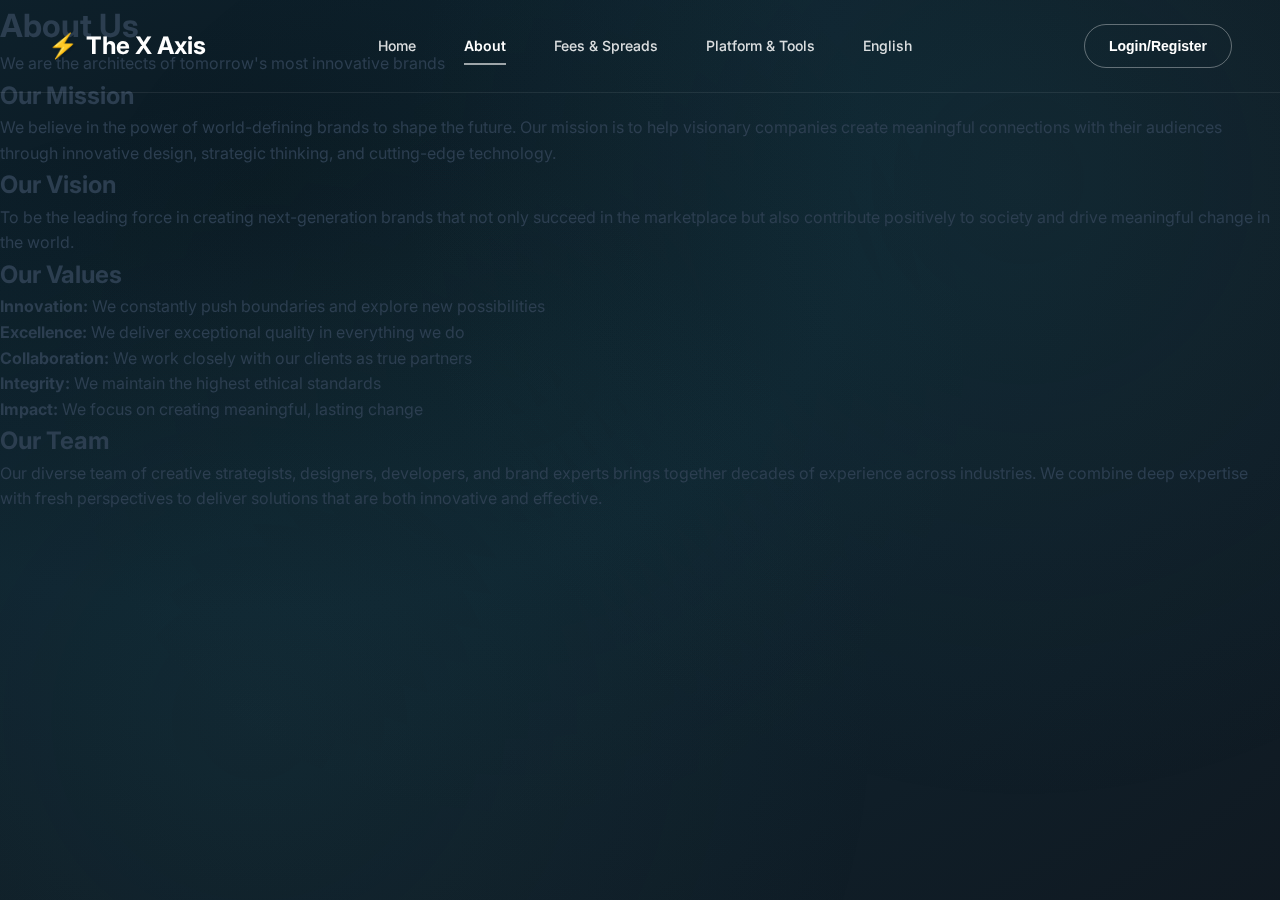
<file: about.html>
<!DOCTYPE html>
<html lang="en">
<head>
    <meta charset="UTF-8">
    <meta name="viewport" content="width=device-width, initial-scale=1.0">
    <title>About Us - Small*</title>
    <link rel="stylesheet" href="styles.css">
    <link href="https://fonts.googleapis.com/css2?family=Inter:wght@300;400;500;600;700&display=swap" rel="stylesheet">
</head>
<body>
    <!-- Header Section -->
    <header class="header">
        <div class="logo">
            <div class="logo-icon">⚡</div>
            <span class="logo-text">The X Axis</span>
        </div>
        
        <!-- Desktop Navigation -->
        <nav class="header-nav desktop-nav">
            <a href="index.html" class="nav-link">Home</a>
            <a href="about.html" class="nav-link active">About</a>
            <a href="services.html" class="nav-link">Fees & Spreads</a>
            <a href="projects.html" class="nav-link">Platform & Tools</a>
            <div class="dropdown">
                <a href="#" class="nav-link">English</a>
            </div>
        </nav>
        
        <!-- Mobile/Tablet Navigation -->
        <button class="hamburger-btn" id="hamburgerBtn" aria-label="Toggle menu">
            <span class="hamburger-line"></span>
            <span class="hamburger-line"></span>
            <span class="hamburger-line"></span>
        </button>
        
        <nav class="mobile-nav" id="mobileNav">
            <a href="index.html" class="nav-link">Home</a>
            <a href="about.html" class="nav-link active">About</a>
            <a href="services.html" class="nav-link">Fees & Spreads</a>
            <a href="projects.html" class="nav-link">Platform & Tools</a>
            <a href="#" class="nav-link">English</a>
            <button class="login-btn mobile-login">Login/Register</button>
        </nav>
        
        <button class="login-btn desktop-login">Login/Register</button>
    </header>


    <!-- Main Content -->
    <main class="page-content">
        <div class="content-container">
            <div class="page-header">
                <h1 class="page-title">About Us</h1>
                <p class="page-subtitle">We are the architects of tomorrow's most innovative brands</p>
            </div>
            
            <div class="content-grid">
                <div class="content-section">
                    <h2>Our Mission</h2>
                    <p>We believe in the power of world-defining brands to shape the future. Our mission is to help visionary companies create meaningful connections with their audiences through innovative design, strategic thinking, and cutting-edge technology.</p>
                </div>
                
                <div class="content-section">
                    <h2>Our Vision</h2>
                    <p>To be the leading force in creating next-generation brands that not only succeed in the marketplace but also contribute positively to society and drive meaningful change in the world.</p>
                </div>
                
                <div class="content-section">
                    <h2>Our Values</h2>
                    <ul class="values-list">
                        <li><strong>Innovation:</strong> We constantly push boundaries and explore new possibilities</li>
                        <li><strong>Excellence:</strong> We deliver exceptional quality in everything we do</li>
                        <li><strong>Collaboration:</strong> We work closely with our clients as true partners</li>
                        <li><strong>Integrity:</strong> We maintain the highest ethical standards</li>
                        <li><strong>Impact:</strong> We focus on creating meaningful, lasting change</li>
                    </ul>
                </div>
                
                <div class="content-section">
                    <h2>Our Team</h2>
                    <p>Our diverse team of creative strategists, designers, developers, and brand experts brings together decades of experience across industries. We combine deep expertise with fresh perspectives to deliver solutions that are both innovative and effective.</p>
                </div>
            </div>
        </div>
    </main>
    

    <script src="script.js"></script>
</body>
</html>
</file>
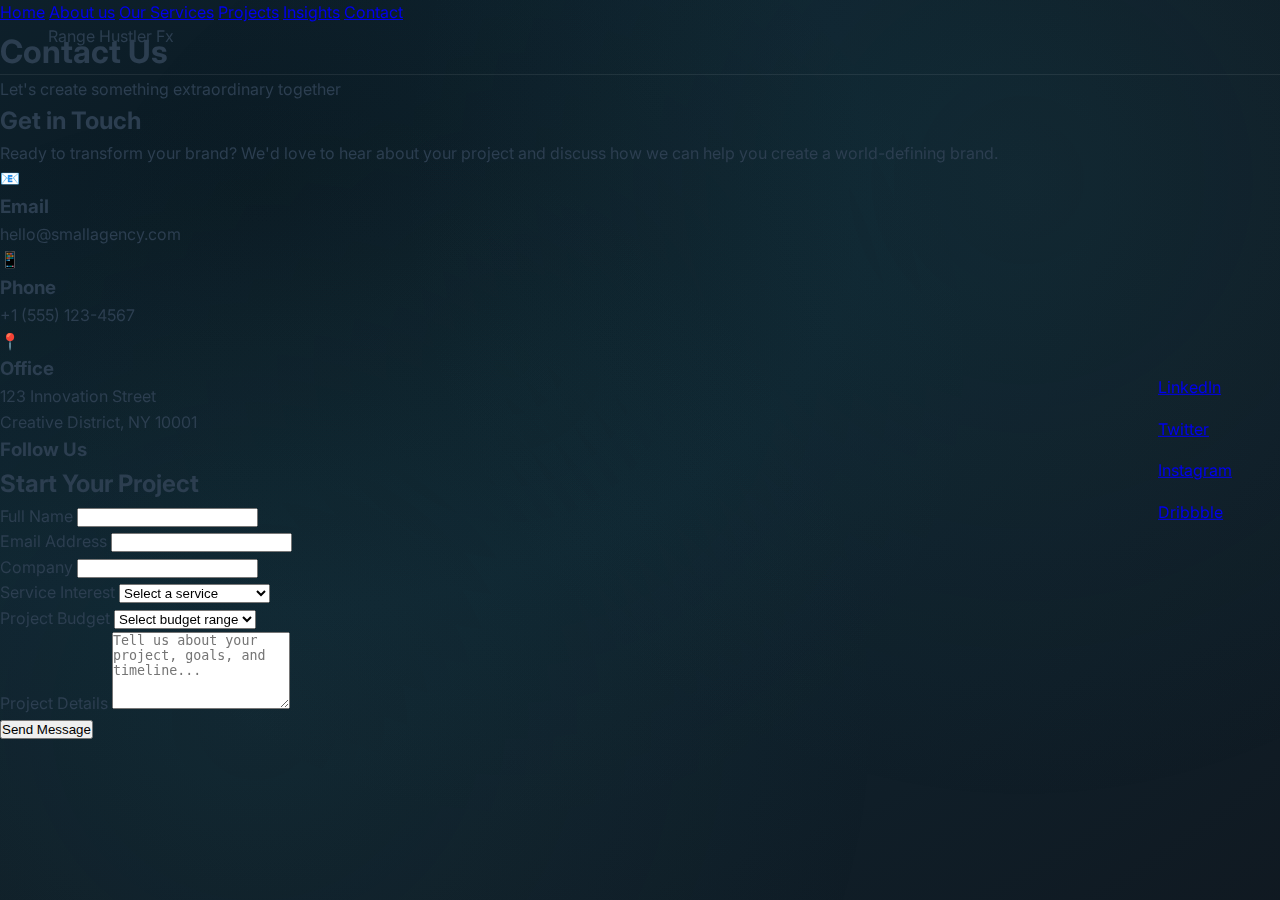
<file: contact.html>
<!DOCTYPE html>
<html lang="en">
<head>
    <meta charset="UTF-8">
    <meta name="viewport" content="width=device-width, initial-scale=1.0">
    <title>Contact - Small*</title>
    <link rel="stylesheet" href="styles.css">
    <link href="https://fonts.googleapis.com/css2?family=Inter:wght@300;400;500;600;700&display=swap" rel="stylesheet">
</head>
<body>
    <!-- Header Section -->
    <header class="header">
        <div class="tagline">Range Hustler Fx</div>
    </header>

    <!-- Navigation -->
    <nav class="navigation">
        <div class="nav-container">
            <a href="index.html" class="nav-item">Home</a>
            <a href="about.html" class="nav-item">About us</a>
            <a href="services.html" class="nav-item">Our Services</a>
            <a href="projects.html" class="nav-item">Projects</a>
            <a href="insights.html" class="nav-item">Insights</a>
            <a href="contact.html" class="nav-item active">Contact</a>
        </div>
    </nav>

    <!-- Main Content -->
    <main class="page-content">
        <div class="content-container">
            <div class="page-header">
                <h1 class="page-title">Contact Us</h1>
                <p class="page-subtitle">Let's create something extraordinary together</p>
            </div>
            
            <div class="contact-grid">
                <div class="contact-info">
                    <h2>Get in Touch</h2>
                    <p>Ready to transform your brand? We'd love to hear about your project and discuss how we can help you create a world-defining brand.</p>
                    
                    <div class="contact-methods">
                        <div class="contact-method">
                            <div class="contact-icon">📧</div>
                            <div class="contact-details">
                                <h3>Email</h3>
                                <p>hello@smallagency.com</p>
                            </div>
                        </div>
                        
                        <div class="contact-method">
                            <div class="contact-icon">📱</div>
                            <div class="contact-details">
                                <h3>Phone</h3>
                                <p>+1 (555) 123-4567</p>
                            </div>
                        </div>
                        
                        <div class="contact-method">
                            <div class="contact-icon">📍</div>
                            <div class="contact-details">
                                <h3>Office</h3>
                                <p>123 Innovation Street<br>Creative District, NY 10001</p>
                            </div>
                        </div>
                    </div>
                    
                    <div class="social-links">
                        <h3>Follow Us</h3>
                        <div class="social-icons">
                            <a href="#" class="social-link">LinkedIn</a>
                            <a href="#" class="social-link">Twitter</a>
                            <a href="#" class="social-link">Instagram</a>
                            <a href="#" class="social-link">Dribbble</a>
                        </div>
                    </div>
                </div>
                
                <div class="contact-form">
                    <h2>Start Your Project</h2>
                    <form class="form">
                        <div class="form-group">
                            <label for="name">Full Name</label>
                            <input type="text" id="name" name="name" required>
                        </div>
                        
                        <div class="form-group">
                            <label for="email">Email Address</label>
                            <input type="email" id="email" name="email" required>
                        </div>
                        
                        <div class="form-group">
                            <label for="company">Company</label>
                            <input type="text" id="company" name="company">
                        </div>
                        
                        <div class="form-group">
                            <label for="service">Service Interest</label>
                            <select id="service" name="service">
                                <option value="">Select a service</option>
                                <option value="brand-strategy">Brand Strategy</option>
                                <option value="visual-identity">Visual Identity</option>
                                <option value="digital-experience">Digital Experience</option>
                                <option value="marketing-growth">Marketing & Growth</option>
                                <option value="innovation-consulting">Innovation Consulting</option>
                                <option value="other">Other</option>
                            </select>
                        </div>
                        
                        <div class="form-group">
                            <label for="budget">Project Budget</label>
                            <select id="budget" name="budget">
                                <option value="">Select budget range</option>
                                <option value="under-10k">Under $10,000</option>
                                <option value="10k-25k">$10,000 - $25,000</option>
                                <option value="25k-50k">$25,000 - $50,000</option>
                                <option value="50k-100k">$50,000 - $100,000</option>
                                <option value="over-100k">Over $100,000</option>
                            </select>
                        </div>
                        
                        <div class="form-group">
                            <label for="message">Project Details</label>
                            <textarea id="message" name="message" rows="5" placeholder="Tell us about your project, goals, and timeline..."></textarea>
                        </div>
                        
                        <button type="submit" class="submit-btn">Send Message</button>
                    </form>
                </div>
            </div>
        </div>
    </main>

    <script src="script.js"></script>
</body>
</html>
</file>
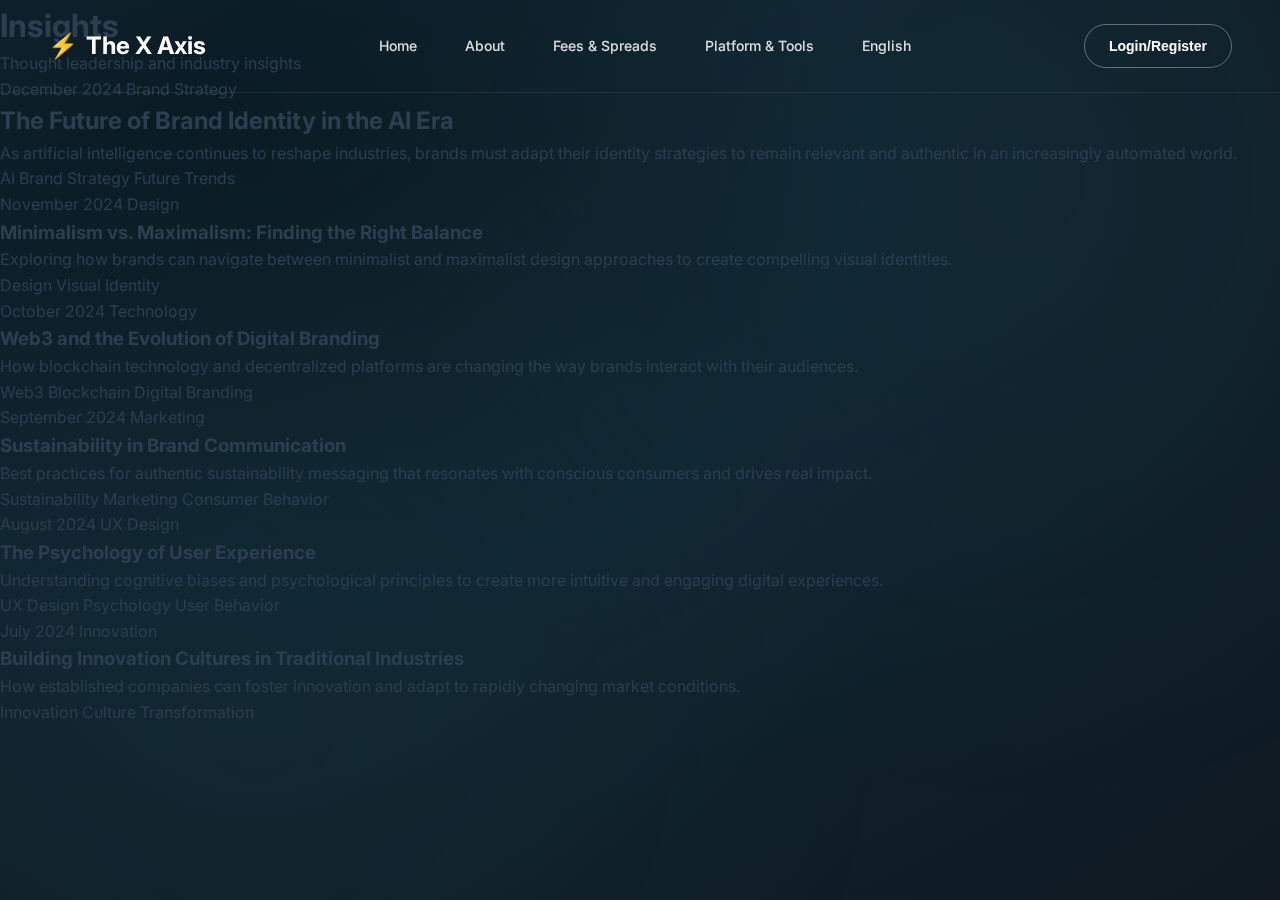
<file: insights.html>
<!DOCTYPE html>
<html lang="en">
<head>
    <meta charset="UTF-8">
    <meta name="viewport" content="width=device-width, initial-scale=1.0">
    <title>Insights - Small*</title>
    <link rel="stylesheet" href="styles.css">
    <link href="https://fonts.googleapis.com/css2?family=Inter:wght@300;400;500;600;700&display=swap" rel="stylesheet">
</head>
<body>
    <!-- Header Section -->
    <header class="header">
        <div class="logo">
            <div class="logo-icon">⚡</div>
            <span class="logo-text">The X Axis</span>
        </div>
        
        <!-- Desktop Navigation -->
        <nav class="header-nav desktop-nav">
            <a href="index.html" class="nav-link">Home</a>
            <a href="about.html" class="nav-link">About</a>
            <a href="services.html" class="nav-link">Fees & Spreads</a>
            <a href="projects.html" class="nav-link">Platform & Tools</a>
            <div class="dropdown">
                <a href="#" class="nav-link">English</a>
            </div>
        </nav>
        
        <!-- Mobile/Tablet Navigation -->
        <button class="hamburger-btn" id="hamburgerBtn" aria-label="Toggle menu">
            <span class="hamburger-line"></span>
            <span class="hamburger-line"></span>
            <span class="hamburger-line"></span>
        </button>
        
        <nav class="mobile-nav" id="mobileNav">
            <a href="index.html" class="nav-link">Home</a>
            <a href="about.html" class="nav-link">About</a>
            <a href="services.html" class="nav-link">Fees & Spreads</a>
            <a href="projects.html" class="nav-link">Platform & Tools</a>
            <a href="#" class="nav-link">English</a>
            <button class="login-btn mobile-login">Login/Register</button>
        </nav>
        
        <button class="login-btn desktop-login">Login/Register</button>
    </header>

    <!-- Main Content -->
    <main class="page-content">
        <div class="content-container">
            <div class="page-header">
                <h1 class="page-title">Insights</h1>
                <p class="page-subtitle">Thought leadership and industry insights</p>
            </div>
            
            <div class="insights-grid">
                <article class="insight-card featured">
                    <div class="insight-meta">
                        <span class="insight-date">December 2024</span>
                        <span class="insight-category">Brand Strategy</span>
                    </div>
                    <h2>The Future of Brand Identity in the AI Era</h2>
                    <p>As artificial intelligence continues to reshape industries, brands must adapt their identity strategies to remain relevant and authentic in an increasingly automated world.</p>
                    <div class="insight-tags">
                        <span class="tag">AI</span>
                        <span class="tag">Brand Strategy</span>
                        <span class="tag">Future Trends</span>
                    </div>
                </article>
                
                <article class="insight-card">
                    <div class="insight-meta">
                        <span class="insight-date">November 2024</span>
                        <span class="insight-category">Design</span>
                    </div>
                    <h3>Minimalism vs. Maximalism: Finding the Right Balance</h3>
                    <p>Exploring how brands can navigate between minimalist and maximalist design approaches to create compelling visual identities.</p>
                    <div class="insight-tags">
                        <span class="tag">Design</span>
                        <span class="tag">Visual Identity</span>
                    </div>
                </article>
                
                <article class="insight-card">
                    <div class="insight-meta">
                        <span class="insight-date">October 2024</span>
                        <span class="insight-category">Technology</span>
                    </div>
                    <h3>Web3 and the Evolution of Digital Branding</h3>
                    <p>How blockchain technology and decentralized platforms are changing the way brands interact with their audiences.</p>
                    <div class="insight-tags">
                        <span class="tag">Web3</span>
                        <span class="tag">Blockchain</span>
                        <span class="tag">Digital Branding</span>
                    </div>
                </article>
                
                <article class="insight-card">
                    <div class="insight-meta">
                        <span class="insight-date">September 2024</span>
                        <span class="insight-category">Marketing</span>
                    </div>
                    <h3>Sustainability in Brand Communication</h3>
                    <p>Best practices for authentic sustainability messaging that resonates with conscious consumers and drives real impact.</p>
                    <div class="insight-tags">
                        <span class="tag">Sustainability</span>
                        <span class="tag">Marketing</span>
                        <span class="tag">Consumer Behavior</span>
                    </div>
                </article>
                
                <article class="insight-card">
                    <div class="insight-meta">
                        <span class="insight-date">August 2024</span>
                        <span class="insight-category">UX Design</span>
                    </div>
                    <h3>The Psychology of User Experience</h3>
                    <p>Understanding cognitive biases and psychological principles to create more intuitive and engaging digital experiences.</p>
                    <div class="insight-tags">
                        <span class="tag">UX Design</span>
                        <span class="tag">Psychology</span>
                        <span class="tag">User Behavior</span>
                    </div>
                </article>
                
                <article class="insight-card">
                    <div class="insight-meta">
                        <span class="insight-date">July 2024</span>
                        <span class="insight-category">Innovation</span>
                    </div>
                    <h3>Building Innovation Cultures in Traditional Industries</h3>
                    <p>How established companies can foster innovation and adapt to rapidly changing market conditions.</p>
                    <div class="insight-tags">
                        <span class="tag">Innovation</span>
                        <span class="tag">Culture</span>
                        <span class="tag">Transformation</span>
                    </div>
                </article>
            </div>
        </div>
    </main>

    <script src="script.js"></script>
</body>
</html>
</file>
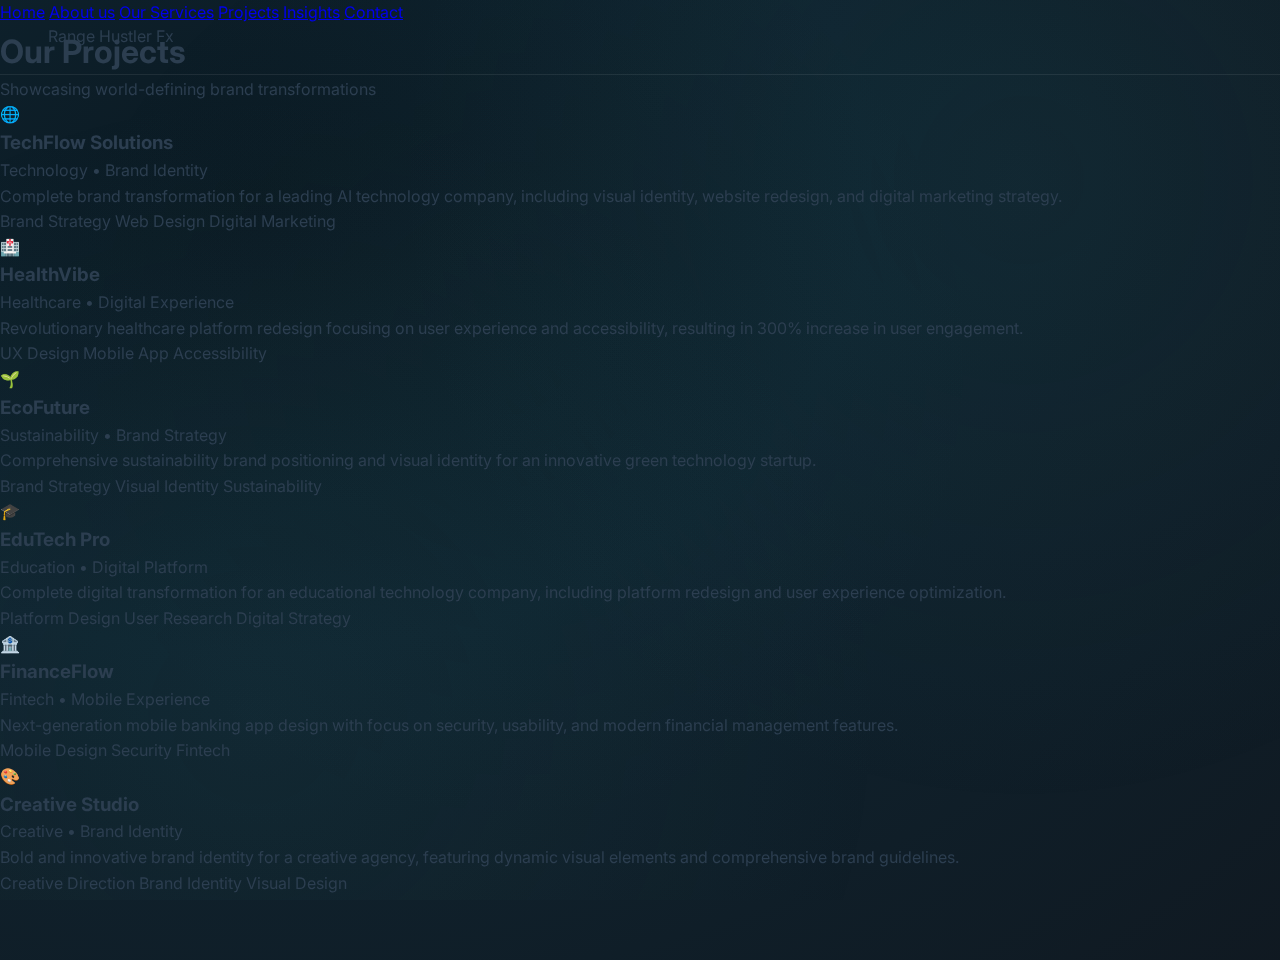
<file: projects.html>
<!DOCTYPE html>
<html lang="en">
<head>
    <meta charset="UTF-8">
    <meta name="viewport" content="width=device-width, initial-scale=1.0">
    <title>Projects - Small*</title>
    <link rel="stylesheet" href="styles.css">
    <link href="https://fonts.googleapis.com/css2?family=Inter:wght@300;400;500;600;700&display=swap" rel="stylesheet">
</head>
<body>
    <!-- Header Section -->
    <header class="header">
        <div class="tagline">Range Hustler Fx</div>
    </header>

    <!-- Navigation -->
    <nav class="navigation">
        <div class="nav-container">
            <a href="index.html" class="nav-item">Home</a>
            <a href="about.html" class="nav-item">About us</a>
            <a href="services.html" class="nav-item">Our Services</a>
            <a href="projects.html" class="nav-item active">Projects</a>
            <a href="insights.html" class="nav-item">Insights</a>
            <a href="contact.html" class="nav-item">Contact</a>
        </div>
    </nav>

    <!-- Main Content -->
    <main class="page-content">
        <div class="content-container">
            <div class="page-header">
                <h1 class="page-title">Our Projects</h1>
                <p class="page-subtitle">Showcasing world-defining brand transformations</p>
            </div>
            
            <div class="projects-grid">
                <div class="project-card">
                    <div class="project-image">
                        <div class="project-placeholder">🌐</div>
                    </div>
                    <div class="project-content">
                        <h3>TechFlow Solutions</h3>
                        <p class="project-category">Technology • Brand Identity</p>
                        <p>Complete brand transformation for a leading AI technology company, including visual identity, website redesign, and digital marketing strategy.</p>
                        <div class="project-tags">
                            <span class="tag">Brand Strategy</span>
                            <span class="tag">Web Design</span>
                            <span class="tag">Digital Marketing</span>
                        </div>
                    </div>
                </div>
                
                <div class="project-card">
                    <div class="project-image">
                        <div class="project-placeholder">🏥</div>
                    </div>
                    <div class="project-content">
                        <h3>HealthVibe</h3>
                        <p class="project-category">Healthcare • Digital Experience</p>
                        <p>Revolutionary healthcare platform redesign focusing on user experience and accessibility, resulting in 300% increase in user engagement.</p>
                        <div class="project-tags">
                            <span class="tag">UX Design</span>
                            <span class="tag">Mobile App</span>
                            <span class="tag">Accessibility</span>
                        </div>
                    </div>
                </div>
                
                <div class="project-card">
                    <div class="project-image">
                        <div class="project-placeholder">🌱</div>
                    </div>
                    <div class="project-content">
                        <h3>EcoFuture</h3>
                        <p class="project-category">Sustainability • Brand Strategy</p>
                        <p>Comprehensive sustainability brand positioning and visual identity for an innovative green technology startup.</p>
                        <div class="project-tags">
                            <span class="tag">Brand Strategy</span>
                            <span class="tag">Visual Identity</span>
                            <span class="tag">Sustainability</span>
                        </div>
                    </div>
                </div>
                
                <div class="project-card">
                    <div class="project-image">
                        <div class="project-placeholder">🎓</div>
                    </div>
                    <div class="project-content">
                        <h3>EduTech Pro</h3>
                        <p class="project-category">Education • Digital Platform</p>
                        <p>Complete digital transformation for an educational technology company, including platform redesign and user experience optimization.</p>
                        <div class="project-tags">
                            <span class="tag">Platform Design</span>
                            <span class="tag">User Research</span>
                            <span class="tag">Digital Strategy</span>
                        </div>
                    </div>
                </div>
                
                <div class="project-card">
                    <div class="project-image">
                        <div class="project-placeholder">🏦</div>
                    </div>
                    <div class="project-content">
                        <h3>FinanceFlow</h3>
                        <p class="project-category">Fintech • Mobile Experience</p>
                        <p>Next-generation mobile banking app design with focus on security, usability, and modern financial management features.</p>
                        <div class="project-tags">
                            <span class="tag">Mobile Design</span>
                            <span class="tag">Security</span>
                            <span class="tag">Fintech</span>
                        </div>
                    </div>
                </div>
                
                <div class="project-card">
                    <div class="project-image">
                        <div class="project-placeholder">🎨</div>
                    </div>
                    <div class="project-content">
                        <h3>Creative Studio</h3>
                        <p class="project-category">Creative • Brand Identity</p>
                        <p>Bold and innovative brand identity for a creative agency, featuring dynamic visual elements and comprehensive brand guidelines.</p>
                        <div class="project-tags">
                            <span class="tag">Creative Direction</span>
                            <span class="tag">Brand Identity</span>
                            <span class="tag">Visual Design</span>
                        </div>
                    </div>
                </div>
            </div>
        </div>
    </main>

    <script src="script.js"></script>
</body>
</html>
</file>
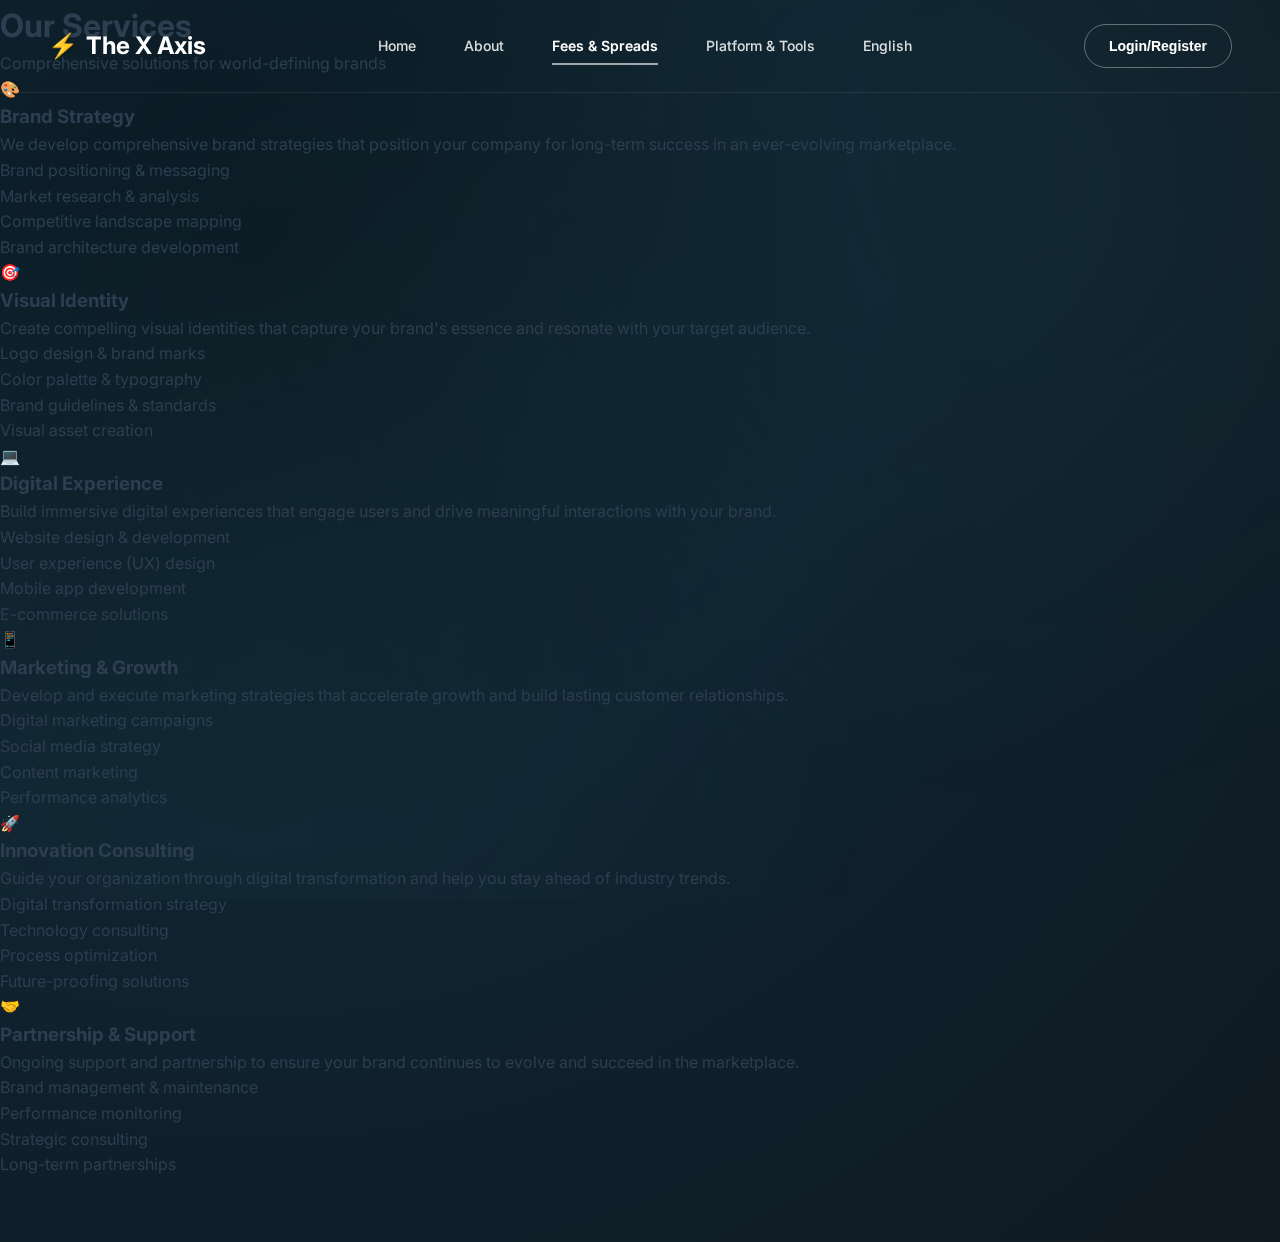
<file: services.html>
<!DOCTYPE html>
<html lang="en">
<head>
    <meta charset="UTF-8">
    <meta name="viewport" content="width=device-width, initial-scale=1.0">
    <title>Our Services - Small*</title>
    <link rel="stylesheet" href="styles.css">
    <link href="https://fonts.googleapis.com/css2?family=Inter:wght@300;400;500;600;700&display=swap" rel="stylesheet">
</head>
<body>
    <!-- Header Section -->
    <header class="header">
        <div class="logo">
            <div class="logo-icon">⚡</div>
            <span class="logo-text">The X Axis</span>
        </div>
        
        <!-- Desktop Navigation -->
        <nav class="header-nav desktop-nav">
            <a href="index.html" class="nav-link">Home</a>
            <a href="about.html" class="nav-link">About</a>
            <a href="services.html" class="nav-link active">Fees & Spreads</a>
            <a href="projects.html" class="nav-link">Platform & Tools</a>
            <div class="dropdown">
                <a href="#" class="nav-link">English</a>
            </div>
        </nav>
        
        <!-- Mobile/Tablet Navigation -->
        <button class="hamburger-btn" id="hamburgerBtn" aria-label="Toggle menu">
            <span class="hamburger-line"></span>
            <span class="hamburger-line"></span>
            <span class="hamburger-line"></span>
        </button>
        
        <nav class="mobile-nav" id="mobileNav">
            <a href="index.html" class="nav-link">Home</a>
            <a href="about.html" class="nav-link">About</a>
            <a href="services.html" class="nav-link active">Fees & Spreads</a>
            <a href="projects.html" class="nav-link">Platform & Tools</a>
            <a href="#" class="nav-link">English</a>
            <button class="login-btn mobile-login">Login/Register</button>
        </nav>
        
        <button class="login-btn desktop-login">Login/Register</button>
    </header>

    <!-- Main Content -->
    <main class="page-content">
        <div class="content-container">
            <div class="page-header">
                <h1 class="page-title">Our Services</h1>
                <p class="page-subtitle">Comprehensive solutions for world-defining brands</p>
            </div>
            
            <div class="services-grid">
                <div class="service-card">
                    <div class="service-icon">🎨</div>
                    <h3>Brand Strategy</h3>
                    <p>We develop comprehensive brand strategies that position your company for long-term success in an ever-evolving marketplace.</p>
                    <ul>
                        <li>Brand positioning & messaging</li>
                        <li>Market research & analysis</li>
                        <li>Competitive landscape mapping</li>
                        <li>Brand architecture development</li>
                    </ul>
                </div>
                
                <div class="service-card">
                    <div class="service-icon">🎯</div>
                    <h3>Visual Identity</h3>
                    <p>Create compelling visual identities that capture your brand's essence and resonate with your target audience.</p>
                    <ul>
                        <li>Logo design & brand marks</li>
                        <li>Color palette & typography</li>
                        <li>Brand guidelines & standards</li>
                        <li>Visual asset creation</li>
                    </ul>
                </div>
                
                <div class="service-card">
                    <div class="service-icon">💻</div>
                    <h3>Digital Experience</h3>
                    <p>Build immersive digital experiences that engage users and drive meaningful interactions with your brand.</p>
                    <ul>
                        <li>Website design & development</li>
                        <li>User experience (UX) design</li>
                        <li>Mobile app development</li>
                        <li>E-commerce solutions</li>
                    </ul>
                </div>
                
                <div class="service-card">
                    <div class="service-icon">📱</div>
                    <h3>Marketing & Growth</h3>
                    <p>Develop and execute marketing strategies that accelerate growth and build lasting customer relationships.</p>
                    <ul>
                        <li>Digital marketing campaigns</li>
                        <li>Social media strategy</li>
                        <li>Content marketing</li>
                        <li>Performance analytics</li>
                    </ul>
                </div>
                
                <div class="service-card">
                    <div class="service-icon">🚀</div>
                    <h3>Innovation Consulting</h3>
                    <p>Guide your organization through digital transformation and help you stay ahead of industry trends.</p>
                    <ul>
                        <li>Digital transformation strategy</li>
                        <li>Technology consulting</li>
                        <li>Process optimization</li>
                        <li>Future-proofing solutions</li>
                    </ul>
                </div>
                
                <div class="service-card">
                    <div class="service-icon">🤝</div>
                    <h3>Partnership & Support</h3>
                    <p>Ongoing support and partnership to ensure your brand continues to evolve and succeed in the marketplace.</p>
                    <ul>
                        <li>Brand management & maintenance</li>
                        <li>Performance monitoring</li>
                        <li>Strategic consulting</li>
                        <li>Long-term partnerships</li>
                    </ul>
                </div>
            </div>
        </div>
    </main>

    <script src="script.js"></script>
</body>
</html>
</file>
<file: styles.css>
/* ===== CSS CUSTOM PROPERTIES ===== */
:root {
  /* Colors */
  --color-primary: #2c5f5f;
  --color-primary-dark: #1a4a4a;
  --color-secondary: #ff6b35;
  --color-success: #28a745;
  --color-danger: #dc3545;
  --color-text: #2c3e50;
  --color-text-light: #6c757d;
  --color-bg: #f8f9fa;
  --color-bg-light: #e9ecef;
  --color-white: #ffffff;
  
  /* Spacing */
  --spacing-xs: 0.25rem;
  --spacing-sm: 0.5rem;
  --spacing-md: 1rem;
  --spacing-lg: 1.5rem;
  --spacing-xl: 2rem;
  --spacing-2xl: 3rem;
  --spacing-3xl: 4rem;
  
  /* Typography */
  --font-size-xs: 0.75rem;
  --font-size-sm: 0.875rem;
  --font-size-base: 1rem;
  --font-size-lg: 1.125rem;
  --font-size-xl: 1.25rem;
  --font-size-2xl: 1.5rem;
  --font-size-3xl: 1.875rem;
  --font-size-4xl: 2.25rem;
  --font-size-5xl: 3rem;
  --font-size-6xl: 3.75rem;
  
  /* Breakpoints */
  --mobile: 640px;
  --tablet: 1024px;
  --desktop: 1025px;
  
  /* Transitions */
  --transition-fast: 0.15s ease;
  --transition-normal: 0.3s ease;
  --transition-slow: 0.5s ease;
}

/* ===== RESET & BASE STYLES ===== */
* {
  margin: 0;
  padding: 0;
  box-sizing: border-box;
}

html {
  scroll-behavior: smooth;
}

body {
  font-family: 'Inter', -apple-system, BlinkMacSystemFont, 'Segoe UI', Roboto, sans-serif;
  background: radial-gradient(120% 120% at 20% 20%, #0b1a23 0%, #0f2430 40%, #101820 100%);
  min-height: 100vh;
  color: var(--color-text);
  overflow-x: hidden;
  position: relative;
  border: none;
  line-height: 1.6;
  padding-bottom: var(--spacing-3xl);
}

/* Background Pattern Effect */
body::before {
  content: '';
  position: fixed;
  top: 0;
  left: 0;
  width: 100%;
  height: 100%;
  background-image: 
    radial-gradient(circle at 20% 80%, rgba(44, 95, 95, 0.1) 0%, transparent 50%),
    radial-gradient(circle at 80% 20%, rgba(44, 95, 95, 0.1) 0%, transparent 50%),
    radial-gradient(circle at 40% 40%, rgba(44, 95, 95, 0.05) 0%, transparent 50%);
  z-index: -1;
  pointer-events: none;
}


/* ===== HEADER & NAVIGATION ===== */
.header {
  position: fixed;
  top: 0;
  left: 0;
  right: 0;
  padding: var(--spacing-lg) var(--spacing-2xl);
  display: flex;
  justify-content: space-between;
  align-items: center;
  z-index: 1000;
  background: transparent;
  border-bottom: 1px solid rgba(255, 255, 255, 0.08);
  transition: var(--transition-normal);
}

.logo {
  display: flex;
  align-items: center;
  gap: var(--spacing-sm);
  z-index: 1001;
}

.logo-icon {
  font-size: var(--font-size-2xl);
  color: var(--color-secondary);
  filter: drop-shadow(2px 2px 0px rgba(0,0,0,0.1));
  transition: var(--transition-normal);
}

.logo-text {
  font-size: var(--font-size-2xl);
  font-weight: 700;
  color: #ffffff;
  transition: var(--transition-normal);
}

/* Desktop Navigation */
.desktop-nav {
  display: flex;
  gap: var(--spacing-2xl);
  align-items: center;
}

.nav-link {
  text-decoration: none;
  color: rgba(255, 255, 255, 0.85);
  font-weight: 500;
  font-size: var(--font-size-sm);
  transition: var(--transition-normal);
  position: relative;
  padding: var(--spacing-sm) 0;
}

.nav-link:hover {
  color: #ffffff;
}

.nav-link.active {
  color: #ffffff;
  font-weight: 600;
}

.nav-link.active::after {
  content: '';
  position: absolute;
  bottom: 0;
  left: 0;
  right: 0;
  height: 2px;
  background: rgba(255, 255, 255, 0.6);
}

/* Login Button */
.login-btn {
  background: transparent;
  color: #ffffff;
  border: 1px solid rgba(255, 255, 255, 0.35);
  padding: var(--spacing-sm) var(--spacing-lg);
  border-radius: 25px;
  font-weight: 600;
  font-size: var(--font-size-sm);
  cursor: pointer;
  transition: var(--transition-normal);
  min-height: 44px; /* Touch target */
}

.login-btn:hover {
  background: rgba(255, 255, 255, 0.1);
  transform: translateY(-2px);
  box-shadow: 0 4px 12px rgba(0, 0, 0, 0.3);
}

/* Hamburger Menu */
.hamburger-btn {
  display: none;
  flex-direction: column;
  justify-content: space-around;
  width: 30px;
  height: 30px;
  background: transparent;
  border: none;
  cursor: pointer;
  padding: 0;
  z-index: 1001;
  min-height: 44px; /* Touch target */
  min-width: 44px;
  align-items: center;
  -webkit-tap-highlight-color: transparent;
  -webkit-touch-callout: none;
  -webkit-user-select: none;
  -moz-user-select: none;
  -ms-user-select: none;
  user-select: none;
  touch-action: manipulation;
}

.hamburger-line {
  width: 100%;
  height: 3px;
  background: rgba(255, 255, 255, 0.85);
  border-radius: 2px;
  transition: var(--transition-normal);
  transform-origin: center;
}

.hamburger-btn.active .hamburger-line:nth-child(1) {
  transform: rotate(45deg) translate(6px, 6px);
}

.hamburger-btn.active .hamburger-line:nth-child(2) {
  opacity: 0;
}

.hamburger-btn.active .hamburger-line:nth-child(3) {
  transform: rotate(-45deg) translate(6px, -6px);
}

.hamburger-btn.active .hamburger-line {
  background: #ffffff;
}

/* Add visual feedback for button interaction */
.hamburger-btn:active {
  transform: scale(0.95);
}

.hamburger-btn:hover {
  opacity: 0.8;
}

/* Mobile Navigation */
.mobile-nav {
  position: fixed;
  top: 0;
  left: 0;
  right: 0;
  bottom: 0;
  background: rgba(6, 18, 26, 0.92);
  backdrop-filter: blur(14px);
  display: flex;
  flex-direction: column;
  justify-content: flex-start;
  align-items: center;
  gap: var(--spacing-xl);
  transform: translateY(-100%);
  transition: transform 0.3s ease-in-out;
  z-index: 999;
  padding-top: 100px;
  overflow-y: auto;
  opacity: 0;
  visibility: hidden;
}

.mobile-nav.active {
  transform: translateY(0);
  opacity: 1;
  visibility: visible;
  pointer-events: auto;
}

/* Ensure mobile nav doesn't interfere with content when closed */
.mobile-nav:not(.active) {
  pointer-events: none;
}

.mobile-nav .nav-link {
  font-size: var(--font-size-lg);
  padding: var(--spacing-md) var(--spacing-xl);
  color: #ffffff;
  text-shadow: 0 1px 8px rgba(0,0,0,0.4);
}

.mobile-nav .nav-link:hover {
  color: #a7f3d0;
}

.mobile-nav .login-btn {
  margin-top: var(--spacing-lg);
  padding: var(--spacing-md) var(--spacing-2xl);
  font-size: var(--font-size-base);
  border-color: rgba(255, 255, 255, 0.5);
}

/* ===== HERO SECTION ===== */
.hero {
  min-height: 100vh;
  display: flex;
  align-items: center;
  justify-content: center;
  padding: 120px var(--spacing-2xl) var(--spacing-2xl);
  position: relative;
  background-image: url('Gemini_Generated_Image_89n52789n52789n5.png');
  background-size: cover;
  background-position: center;
  background-repeat: no-repeat;
  overflow: hidden;
}

.hero::before {
  content: '';
  position: absolute;
  inset: -10%;
  background:
    radial-gradient(600px 300px at 10% 20%, rgba(32, 189, 168, 0.12), transparent 60%),
    radial-gradient(420px 240px at 85% 55%, rgba(99, 102, 241, 0.10), transparent 65%),
    radial-gradient(360px 360px at 40% 85%, rgba(34, 197, 94, 0.10), transparent 60%),
    radial-gradient(260px 180px at 65% 25%, rgba(59, 130, 246, 0.08), transparent 65%);
  filter: blur(2px) saturate(105%);
  animation: heroParallax 18s ease-in-out infinite alternate;
  z-index: 0;
}

.hero::after {
  content: '';
  position: absolute;
  inset: 0;
  background: linear-gradient(90deg, rgba(0,0,0,0.75) 0%, rgba(0,0,0,0.55) 35%, rgba(0,0,0,0.25) 65%, rgba(0,0,0,0.45) 100%);
  pointer-events: none;
}

.page-indicator {
  position: absolute;
  top: 120px;
  left: var(--spacing-2xl);
  font-size: var(--font-size-sm);
  color: var(--color-primary);
  font-weight: 500;
}

.hero-content {
  display: grid;
  grid-template-columns: 1fr 1fr;
  gap: var(--spacing-3xl);
  align-items: center;
  max-width: 1400px;
  width: 100%;
}

.hero-content { position: relative; z-index: 1; }
.page-indicator { position: relative; z-index: 1; }

@keyframes heroParallax {
  0% {
    transform: translate3d(-2%, -1%, 0) scale(1.02);
    opacity: 0.85;
  }
  50% {
    transform: translate3d(1.5%, 1%, 0) scale(1.03);
    opacity: 0.95;
  }
  100% {
    transform: translate3d(2.5%, -1.5%, 0) scale(1.02);
    opacity: 0.9;
  }
}

.hero-text {
  z-index: 10;
}

.main-headline {
  font-size: clamp(var(--font-size-4xl), 6vw, var(--font-size-6xl));
  font-weight: 800;
  line-height: 1.1;
  margin-bottom: var(--spacing-lg);
  color: #ffffff;
  text-shadow: 0 2px 12px rgba(0,0,0,0.35);
}

.line-1, .line-2 {
  display: block;
}

.sub-headline {
  font-size: clamp(var(--font-size-lg), 2.5vw, var(--font-size-xl));
  font-weight: 500;
  color: #e2e8f0;
  margin-bottom: var(--spacing-2xl);
  letter-spacing: 0.05em;
  line-height: 1.4;
  text-shadow: 0 1px 6px rgba(0,0,0,0.3);
}

.cta-buttons {
  display: flex;
  gap: var(--spacing-md);
  flex-wrap: wrap;
}

.btn-primary {
  background: #22c55e;
  color: #ffffff;
  border: none;
  padding: var(--spacing-md) var(--spacing-2xl);
  border-radius: 8px;
  font-size: var(--font-size-base);
  font-weight: 700;
  cursor: pointer;
  transition: var(--transition-normal);
  min-height: 48px; /* Touch target */
  flex: 1;
  min-width: 140px;
}

.btn-primary:hover {
  background: #16a34a;
  transform: translateY(-2px);
  box-shadow: 0 5px 15px rgba(34, 197, 94, 0.3);
}

.btn-secondary {
  background: #1f3b57;
  color: #ffffff;
  border: none;
  padding: var(--spacing-md) var(--spacing-2xl);
  border-radius: 8px;
  font-size: var(--font-size-base);
  font-weight: 700;
  cursor: pointer;
  transition: var(--transition-normal);
  min-height: 48px; /* Touch target */
  flex: 1;
  min-width: 140px;
}

.btn-secondary:hover {
  background: #214766;
  transform: translateY(-2px);
  box-shadow: 0 5px 15px rgba(31, 59, 87, 0.35);
}

/* ===== TRADING DEVICE ===== */
.hero-graphic { display: none; }

/* Hide floating left social if any were present */
.social-icons-left { display: none; }

/* Replaced complex DOM with a single hero image */
.hero-image {
  max-width: min(90vw, 900px);
  width: 100%;
  height: auto;
  display: block;
  filter: contrast(1.02) saturate(0.98);
  border-radius: 10px;
  box-shadow: 0 8px 24px rgba(44, 95, 95, 0.18);
  mix-blend-mode: multiply;
  opacity: 0.96;
  -webkit-mask-image: radial-gradient(120% 120% at 50% 50%, #000 65%, transparent 100%);
  mask-image: radial-gradient(120% 120% at 50% 50%, #000 65%, transparent 100%);
  opacity: 0;
  transform: translateY(8px);
  animation: heroFadeIn 800ms var(--transition-normal) forwards, heroFloat 6s ease-in-out infinite 800ms;
}

@keyframes heroFadeIn {
  0% { opacity: 0; transform: translateY(8px); }
  100% { opacity: 1; transform: translateY(0); }
}

@keyframes heroFloat {
  0%, 100% { transform: translateY(0); }
  50% { transform: translateY(-8px); }
}

.hero-image:hover {
  transform: translateY(-4px) scale(1.01);
  transition: transform 250ms ease;
}

/* Subtle brand-tinted overlay behind the image to help it blend */
.hero-graphic::before {
  content: '';
  position: absolute;
  inset: -4rem -6rem -2rem;
  background: radial-gradient(60% 60% at 60% 40%, rgba(44, 95, 95, 0.12), transparent 70%),
              radial-gradient(50% 50% at 40% 60%, rgba(255, 107, 53, 0.06), transparent 70%);
  filter: blur(10px);
  z-index: -1;
}

.trading-device {
  width: clamp(300px, 30vw, 450px);
  height: clamp(300px, 30vw, 450px);
  position: relative;
  transform-style: preserve-3d;
  animation: float 6s ease-in-out infinite;
}

/* Main smartphone device - exact match to image */
.smartphone-device {
  width: 60px;
  height: 120px;
  background: #2c5f5f;
  border-radius: 8px;
  position: absolute;
  top: 45%;
  left: 50%;
  transform: translate(-50%, -50%) rotateX(60deg) rotateY(15deg);
  box-shadow: 
    0 15px 30px rgba(44, 95, 95, 0.4),
    inset 0 0 15px rgba(255, 255, 255, 0.1);
  border: 1px solid rgba(255, 255, 255, 0.2);
}

.phone-screen {
  width: 100%;
  height: 100%;
  padding: 6px;
  display: flex;
  flex-direction: column;
  justify-content: space-between;
  position: relative;
}

.candlestick-chart {
  display: flex;
  gap: 1.5px;
  align-items: end;
  height: 65%;
  justify-content: center;
  margin-top: 8px;
}

.candle {
  width: 3px;
  border-radius: 1px;
}

.candle.green {
  height: 10px;
  background: #00ff88;
}

.candle.red {
  height: 7px;
  background: #ff4444;
}

.line-graph {
  height: 15%;
  background: linear-gradient(90deg, 
    #00ff88 0%, 
    #ff4444 30%, 
    #00ff88 60%, 
    #ff4444 100%);
  border-radius: 1px;
  opacity: 0.9;
  margin-top: 4px;
}

.trend-arrow {
  position: absolute;
  top: 8px;
  right: 8px;
  font-size: 10px;
  color: #00ff88;
  font-weight: bold;
}

/* Platform base - exact match */
.device-platform {
  width: 100px;
  height: 16px;
  background: #2c5f5f;
  border-radius: 6px;
  position: absolute;
  top: 58%;
  left: 50%;
  transform: translate(-50%, -50%) rotateX(60deg) rotateY(15deg);
  box-shadow: 0 8px 16px rgba(44, 95, 95, 0.3);
}

/* Secondary display/keyboard - exact match */
.secondary-display {
  width: 35px;
  height: 12px;
  background: #2c5f5f;
  border-radius: 3px;
  position: absolute;
  top: 62%;
  left: 50%;
  transform: translate(-50%, -50%) rotateX(60deg) rotateY(15deg);
  box-shadow: 0 4px 8px rgba(44, 95, 95, 0.2);
}

.mini-chart {
  width: 100%;
  height: 100%;
  display: flex;
  gap: 1px;
  align-items: end;
  justify-content: center;
  padding: 2px;
}

.mini-candle {
  width: 2px;
  border-radius: 1px;
}

.mini-candle.green {
  height: 5px;
  background: #00ff88;
}

.mini-candle.red {
  height: 3px;
  background: #ff4444;
}

/* Floating elements - exact positioning from image */
.floating-elements {
  position: absolute;
  top: 0;
  left: 0;
  right: 0;
  bottom: 0;
  pointer-events: none;
}

.math-formula {
  position: absolute;
  top: 20%;
  right: -30%;
  font-size: 9px;
  color: #2c5f5f;
  font-weight: 600;
  background: rgba(255, 255, 255, 0.9);
  padding: 3px 5px;
  border-radius: 2px;
  box-shadow: 0 2px 6px rgba(0, 0, 0, 0.1);
  opacity: 0.8;
}

.growth-arrow {
  position: absolute;
  top: 8%;
  right: 8%;
  font-size: 16px;
  color: #00ff88;
  font-weight: bold;
  background: #2c5f5f;
  border-radius: 50%;
  width: 24px;
  height: 24px;
  display: flex;
  align-items: center;
  justify-content: center;
  box-shadow: 0 3px 10px rgba(44, 95, 95, 0.3);
}

.isometric-cube {
  position: absolute;
  background: #2c5f5f;
  transform: rotate(45deg);
}

.cube-1 {
  top: 75%;
  right: -18%;
  width: 6px;
  height: 6px;
}

.cube-2 {
  top: 55%;
  left: -25%;
  width: 5px;
  height: 5px;
}

.cube-3 {
  top: 35%;
  left: -15%;
  width: 8px;
  height: 8px;
}

.data-line {
  position: absolute;
  background: rgba(255, 255, 255, 0.7);
  height: 1px;
}

.line-1 {
  top: 45%;
  left: -20%;
  width: 20px;
  transform: rotate(15deg);
}

.line-2 {
  top: 65%;
  right: -12%;
  width: 16px;
  transform: rotate(-15deg);
}

.line-3 {
  top: 85%;
  left: -8%;
  width: 12px;
  transform: rotate(30deg);
}

.secondary-chart {
  position: absolute;
  top: 30%;
  right: -25%;
  width: 16px;
  height: 12px;
  background: #2c5f5f;
  border-radius: 2px;
  padding: 2px;
}

.wave-line {
  width: 100%;
  height: 100%;
  background: linear-gradient(90deg, 
    #00ff88 0%, 
    #ff4444 50%, 
    #00ff88 100%);
  border-radius: 1px;
  opacity: 0.8;
}

@keyframes float {
  0%, 100% { transform: translateY(0px); }
  50% { transform: translateY(-10px); }
}

/* ===== SIDE ELEMENTS ===== */
.social-icons {
  position: fixed;
  right: var(--spacing-2xl);
  top: 50%;
  transform: translateY(-50%);
  display: flex;
  flex-direction: column;
  gap: var(--spacing-md);
  z-index: 1001;
}

.social-icons-left {
  left: var(--spacing-2xl);
  right: auto;
}

/* Zig-zag animation for floating social icon */
.zigzag { animation: zig 12s linear infinite; }
.zigzag:hover { animation-play-state: paused; }

@keyframes zig {
  0%   { transform: translate(0, 0); }
  10%  { transform: translate(40vw, -10vh); }
  20%  { transform: translate(10vw, -20vh); }
  30%  { transform: translate(50vw, -30vh); }
  40%  { transform: translate(20vw, -10vh); }
  50%  { transform: translate(60vw, 0); }
  60%  { transform: translate(25vw, 10vh); }
  70%  { transform: translate(55vw, 20vh); }
  80%  { transform: translate(15vw, 10vh); }
  90%  { transform: translate(45vw, -5vh); }
  100% { transform: translate(0, 0); }
}

.social-icon {
  width: 40px;
  height: 40px;
  background: rgba(255, 255, 255, 0.9);
  border-radius: 50%;
  display: flex;
  align-items: center;
  justify-content: center;
  text-decoration: none;
  font-size: var(--font-size-lg);
  box-shadow: 0 4px 12px rgba(0, 0, 0, 0.1);
  transition: var(--transition-normal);
}

.social-icon:hover {
  transform: translateY(-3px);
  box-shadow: 0 6px 20px rgba(0, 0, 0, 0.15);
}

.rise-text {
  position: absolute;
  bottom: var(--spacing-2xl);
  right: var(--spacing-2xl);
  font-size: clamp(var(--font-size-4xl), 8vw, var(--font-size-6xl));
  font-weight: 900;
  color: var(--color-primary);
  opacity: 0.3;
  letter-spacing: 0.1em;
  transform: rotate(-5deg);
}

.sparkle {
  position: absolute;
  bottom: var(--spacing-xl);
  right: 8rem;
  font-size: var(--font-size-2xl);
  animation: sparkle 2s ease-in-out infinite;
}

@keyframes sparkle {
  0%, 100% { opacity: 0.3; transform: scale(1); }
  50% { opacity: 1; transform: scale(1.2); }
}

/* ===== SCROLL INDICATOR ===== */
.scroll-indicator {
  position: fixed;
  bottom: var(--spacing-xl);
  left: 50%;
  transform: translateX(-50%);
  z-index: 1002;
  text-align: center;
}

.mouse-icon {
  width: 24px;
  height: 40px;
  border: 2px solid rgba(255, 255, 255, 0.8);
  border-radius: 12px;
  position: relative;
  animation: bounce 2s infinite;
  margin: 0 auto var(--spacing-sm);
}

.mouse-body {
  width: 100%;
  height: 100%;
  border-radius: 10px;
}

.scroll-wheel {
  width: 4px;
  height: 8px;
  background: rgba(255, 255, 255, 0.8);
  border-radius: 2px;
  position: absolute;
  top: 8px;
  left: 50%;
  transform: translateX(-50%);
  animation: scroll 2s infinite;
}

.scroll-chevron {
  display: block;
  color: #ffffff;
  font-size: 18px;
  opacity: 0.9;
  margin: 0 auto 4px;
  animation: chevron 1.4s ease-in-out infinite;
}

.scroll-label {
  display: inline-block;
  font-size: var(--font-size-sm);
  color: #ffffff;
  margin-top: var(--spacing-sm);
  padding: 6px 12px;
  border-radius: 999px;
  background: rgba(0, 0, 0, 0.35);
  backdrop-filter: blur(6px);
  text-shadow: 0 1px 6px rgba(0,0,0,0.5);
}

@keyframes bounce {
  0%, 20%, 50%, 80%, 100% { transform: translateY(0); }
  40% { transform: translateY(-10px); }
  60% { transform: translateY(-5px); }
}

@keyframes scroll {
  0% { opacity: 0; transform: translateX(-50%) translateY(0); }
  50% { opacity: 1; transform: translateX(-50%) translateY(8px); }
  100% { opacity: 0; transform: translateX(-50%) translateY(16px); }
}

@keyframes chevron {
  0%, 100% { transform: translateY(0); }
  50% { transform: translateY(6px); }
}

/* ===== RESPONSIVE BREAKPOINTS ===== */

/* ===== BEFORE/AFTER COMPARE SECTION ===== */
.compare-section {
  padding: var(--spacing-3xl) var(--spacing-2xl) var(--spacing-3xl);
  max-width: 1200px;
  margin: 0 auto;
}

/* View More Results Button */
.view-more-container {
  display: flex;
  justify-content: center;
  margin-top: var(--spacing-3xl);
  padding-top: var(--spacing-2xl);
  border-top: 1px solid rgba(255, 255, 255, 0.1);
}

.btn-view-more {
  display: inline-flex;
  align-items: center;
  gap: var(--spacing-md);
  background: linear-gradient(135deg, #22c55e 0%, #16a34a 100%);
  color: #ffffff;
  text-decoration: none;
  padding: var(--spacing-lg) var(--spacing-2xl);
  border-radius: 12px;
  font-weight: 600;
  font-size: var(--font-size-lg);
  transition: all var(--transition-normal);
  box-shadow: 0 4px 15px rgba(34, 197, 94, 0.3);
  position: relative;
  overflow: hidden;
  min-height: 56px;
}

.btn-view-more::before {
  content: '';
  position: absolute;
  top: 0;
  left: -100%;
  width: 100%;
  height: 100%;
  background: linear-gradient(90deg, transparent, rgba(255, 255, 255, 0.2), transparent);
  transition: left 0.5s ease;
}

.btn-view-more:hover::before {
  left: 100%;
}

.btn-view-more:hover {
  transform: translateY(-3px);
  box-shadow: 0 8px 25px rgba(34, 197, 94, 0.4);
  background: linear-gradient(135deg, #16a34a 0%, #15803d 100%);
}

.btn-view-more:active {
  transform: translateY(-1px);
  box-shadow: 0 4px 15px rgba(34, 197, 94, 0.3);
}

.btn-icon {
  font-size: var(--font-size-xl);
  filter: drop-shadow(0 1px 2px rgba(0, 0, 0, 0.2));
}

.btn-text {
  font-weight: 700;
  letter-spacing: 0.025em;
}

.btn-arrow {
  font-size: var(--font-size-lg);
  transition: transform var(--transition-normal);
  font-weight: bold;
}

.btn-view-more:hover .btn-arrow {
  transform: translateX(4px);
}

/* Social CTA buttons */
.social-cta-container {
  display: flex;
  justify-content: center;
  gap: var(--spacing-xl);
  margin-top: var(--spacing-xl);
}

.btn-social {
  display: inline-flex;
  align-items: center;
  gap: var(--spacing-md);
  color: #ffffff;
  text-decoration: none;
  padding: var(--spacing-md) var(--spacing-2xl);
  border-radius: 12px;
  font-weight: 700;
  font-size: var(--font-size-base);
  transition: all var(--transition-normal);
  min-height: 52px;
}

.btn-social .btn-arrow { transition: transform var(--transition-normal); font-weight: bold; }
.btn-social:hover .btn-arrow { transform: translateX(4px); }

.btn-social.whatsapp { background: linear-gradient(135deg, #25D366, #128C7E); box-shadow: 0 4px 15px rgba(37, 211, 102, 0.3); }
.btn-social.whatsapp:hover { background: linear-gradient(135deg, #20b85a, #0e6e63); box-shadow: 0 8px 25px rgba(37, 211, 102, 0.45); transform: translateY(-2px); }

.btn-social.instagram { background: linear-gradient(135deg, #F56040, #C13584); box-shadow: 0 4px 15px rgba(197, 53, 132, 0.35); }
.btn-social.instagram:hover { background: linear-gradient(135deg, #e24f3b, #a62d71); box-shadow: 0 8px 25px rgba(197, 53, 132, 0.5); transform: translateY(-2px); }

@media (max-width: 640px) {
  .social-cta-container { flex-direction: column; align-items: center; gap: var(--spacing-md); padding: 0 var(--spacing-lg); }
  .btn-social { width: 100%; justify-content: center; }
}

.strategies { padding: var(--spacing-3xl) var(--spacing-2xl); width: 100%; max-width: none; margin: 0; }
.strategies-mobile { display: none; }
.strategy-stack { display: flex; flex-direction: column; gap: var(--spacing-md); padding: var(--spacing-xl) var(--spacing-2xl); }
.strategy-grid { 
  display: grid; 
  grid-template-columns: minmax(80px, 120px) repeat(3, 1fr); 
  grid-template-rows: auto repeat(2, 1fr);
  gap: var(--spacing-2xl); 
  align-items: center;
}
.grid-header { 
  display: flex; 
  align-items: center; 
  justify-content: center; 
  min-height: 60px;
}
.strategy-title { 
  color: #ffffff; 
  text-align: center; 
  font-weight: 800; 
  font-size: clamp(var(--font-size-lg), 2vw, var(--font-size-2xl)); 
  margin: 0;
}
.row-label { 
  color: #ffffff; 
  font-weight: 600; 
  font-size: var(--font-size-base); 
  text-align: left;
  padding: var(--spacing-sm) 0;
}
.strategy-block { 
  position: relative; 
  border: 2px solid rgba(255,255,255,0.8); 
  border-radius: 8px; 
  min-height: 200px; 
  background: rgba(0,0,0,0.2); 
  overflow: hidden; 
  display: flex; 
  align-items: center; 
  justify-content: center; 
}
.strategy-img { 
  width: 100%; 
  height: 100%; 
  object-fit: cover; 
  display: block; 
}
.placeholder { 
  background: transparent; 
}
.placeholder span { 
  color: #ffffff; 
  opacity: 0.9; 
  font-size: clamp(var(--font-size-lg), 2vw, var(--font-size-2xl)); 
  font-weight: 600; 
}

@media (max-width: 1024px) {
  /* Tablet layout: keep 3-column grid with smaller gaps */
  .strategy-grid { 
    grid-template-columns: minmax(70px, 100px) repeat(3, 1fr); 
    grid-auto-rows: auto;
    gap: var(--spacing-lg);
    padding: 0 var(--spacing-xl);
  }
  .grid-header:first-child { display: block; }
  .row-label { 
    text-align: left; 
    font-size: var(--font-size-sm);
    padding: var(--spacing-xs) 0;
  }
  .strategy-block { aspect-ratio: 16 / 9; min-height: auto; }

  /* Tablet keeps labels visible */
  .row-label { display: block; }
}

.compare-title {
  color: #ffffff;
  font-size: clamp(var(--font-size-2xl), 4vw, var(--font-size-4xl));
  font-weight: 800;
  margin-bottom: var(--spacing-sm);
  text-align: center;
}

.compare-subtitle {
  color: #e2e8f0;
  text-align: center;
  margin-bottom: var(--spacing-2xl);
}

.compare-container {
  display: flex;
  flex-direction: column;
  gap: var(--spacing-2xl);
}

.compare-wrapper {
  position: relative;
  width: 100%;
  aspect-ratio: 16 / 9;
  border-radius: 12px;
  overflow: hidden;
  box-shadow: 0 12px 30px rgba(0, 0, 0, 0.35);
  background: #0c1820;
  contain: content;
}

.compare-img {
  position: absolute;
  inset: 0;
  width: 100%;
  height: 100%;
  object-fit: cover;
  user-select: none;
  -webkit-user-drag: none;
}

.compare-after {
  position: absolute;
  inset: 0;
  width: 50%;
  overflow: hidden;
  border-right: 2px solid rgba(255, 255, 255, 0.5);
  will-change: width;
}

.compare-slider {
  position: absolute;
  left: 0;
  right: 0;
  bottom: 12px;
  margin: 0 auto;
  width: min(480px, 60%);
  -webkit-appearance: none;
  appearance: none;
  height: 4px;
  background: rgba(255, 255, 255, 0.25);
  border-radius: 999px;
}

.compare-slider::-webkit-slider-thumb {
  -webkit-appearance: none;
  appearance: none;
  width: 18px;
  height: 18px;
  border-radius: 50%;
  background: #22c55e;
  border: 2px solid #ffffff;
  box-shadow: 0 2px 8px rgba(34, 197, 94, 0.5);
  cursor: pointer;
}

.compare-slider::-moz-range-thumb {
  width: 18px;
  height: 18px;
  border-radius: 50%;
  background: #22c55e;
  border: 2px solid #ffffff;
  box-shadow: 0 2px 8px rgba(34, 197, 94, 0.5);
  cursor: pointer;
}

/* Chart Labels */
.chart-label {
  position: absolute;
  top: 50%;
  transform: translateY(-50%);
  background: rgba(0, 0, 0, 0.8);
  color: #ffffff;
  padding: 8px 16px;
  border-radius: 20px;
  font-size: var(--font-size-sm);
  font-weight: 600;
  z-index: 10;
  backdrop-filter: blur(8px);
  border: 1px solid rgba(255, 255, 255, 0.2);
  text-shadow: 0 1px 3px rgba(0, 0, 0, 0.5);
}

.before-label {
  left: 20px;
  background: rgba(220, 53, 69, 0.9);
}

.after-label {
  right: 20px;
  background: rgba(34, 197, 94, 0.9);
}

/* Tablet: 641px - 1024px */
@media (max-width: 1024px) {
  .header {
    padding: var(--spacing-md) var(--spacing-xl);
    height: 80px; /* Fixed header height */
  }
  
  .desktop-nav {
    display: none !important;
  }
  
  .hamburger-btn {
    display: flex !important;
  }
  
  .desktop-login {
    display: none !important;
  }
  
  .hero {
    padding: 110px var(--spacing-xl) var(--spacing-xl); /* Increased top padding */
    margin-top: 0; /* Ensure no overlap */
  }
  
  .page-indicator {
    top: 110px; /* Adjusted for new padding */
    left: var(--spacing-xl);
  }
  
  .hero-content {
    grid-template-columns: 1fr;
    gap: var(--spacing-2xl);
    text-align: center;
  }
  
  .main-headline {
    font-size: clamp(var(--font-size-3xl), 5vw, var(--font-size-5xl));
  }
  
  .sub-headline {
    font-size: clamp(var(--font-size-base), 2vw, var(--font-size-lg));
  }
  
  .cta-buttons {
    justify-content: center;
    max-width: 400px;
    margin: 0 auto;
  }
  
  .trading-device {
    width: clamp(250px, 30vw, 350px);
    height: clamp(250px, 30vw, 350px);
  }
  
  .social-icons {
    right: var(--spacing-xl);
  }
  
  .rise-text {
    bottom: var(--spacing-xl);
    right: var(--spacing-xl);
  }
}

/* Mobile: ≤ 640px */
@media (max-width: 640px) {
  /* Use stacked mobile section instead of desktop grid */
  .strategies { display: none; }
  .strategies-mobile { display: block; }
  .header {
    padding: var(--spacing-md) var(--spacing-lg);
    height: 80px; /* Fixed header height */
    position: fixed;
    top: 0;
    left: 0;
    right: 0;
    z-index: 1000;
  }
  
  .desktop-nav {
    display: none !important;
  }
  
  .hamburger-btn {
    display: flex !important;
  }
  
  .desktop-login {
    display: none !important;
  }
  
  .logo-icon {
    font-size: var(--font-size-xl);
  }
  
  .logo-text {
    font-size: var(--font-size-xl);
  }
  
  .hero {
    padding: 100px var(--spacing-lg) var(--spacing-lg); /* More top padding */
    margin-top: 0;
    min-height: 100vh;
    display: flex;
    flex-direction: column;
    justify-content: flex-start;
    align-items: stretch;
  }
  
  .page-indicator {
    position: absolute;
    top: 100px;
    left: var(--spacing-lg);
    font-size: var(--font-size-xs);
    z-index: 10;
  }
  
  .hero-content {
    display: flex;
    flex-direction: column;
    gap: var(--spacing-2xl);
    text-align: left;
    width: 100%;
    max-width: 100%;
    margin-top: var(--spacing-lg);
  }
  
  .hero-text {
    order: 1;
    width: 100%;
  }
  
  .main-headline {
    font-size: clamp(var(--font-size-2xl), 8vw, var(--font-size-4xl));
    line-height: 1.1;
    margin-bottom: var(--spacing-md);
    width: 100%;
  }
  
  .sub-headline {
    font-size: var(--font-size-sm);
    margin-bottom: var(--spacing-xl);
    width: 100%;
  }
  
  .cta-buttons {
    flex-direction: column;
    gap: var(--spacing-md);
    align-items: stretch;
    width: 100%;
  }
  
  .btn-primary,
  .btn-secondary {
    width: 100%;
    padding: var(--spacing-md) var(--spacing-lg);
    font-size: var(--font-size-base);
  }
  
  .hero-graphic {
    order: 2;
    width: 100%;
    display: flex;
    justify-content: center;
    align-items: center;
    margin-top: var(--spacing-xl);
  }
  
  .trading-device {
    width: clamp(200px, 50vw, 280px);
    height: clamp(200px, 50vw, 280px);
  }
  
  .social-icons {
    position: fixed;
    right: var(--spacing-lg);
    top: 50%;
    transform: translateY(-50%);
    gap: var(--spacing-sm);
  }

  .social-icons-left {
    left: var(--spacing-lg);
    right: auto;
  }
  
  .social-icon {
    width: 35px;
    height: 35px;
    font-size: var(--font-size-base);
  }
  
  .rise-text {
    position: absolute;
    bottom: var(--spacing-lg);
    right: var(--spacing-lg);
    font-size: clamp(var(--font-size-2xl), 10vw, var(--font-size-4xl));
    z-index: 5;
  }
  
  .sparkle {
    position: absolute;
    bottom: var(--spacing-md);
    right: 4rem;
    font-size: var(--font-size-lg);
    z-index: 5;
  }
  
  .scroll-indicator {
    position: fixed;
    bottom: var(--spacing-md);
    left: 50%;
    transform: translateX(-50%);
    z-index: 50;
  }
  
  .scroll-label { font-size: var(--font-size-xs); }
  
  /* View More Button Mobile Styles */
  .view-more-container {
    margin-top: var(--spacing-2xl);
    padding-top: var(--spacing-xl);
  }
  
  .btn-view-more {
    padding: var(--spacing-md) var(--spacing-xl);
    font-size: var(--font-size-base);
    min-height: 48px;
    gap: var(--spacing-sm);
  }
  
  .btn-icon {
    font-size: var(--font-size-lg);
  }
  
  .btn-arrow {
    font-size: var(--font-size-base);
  }
  
  /* Chart Labels Mobile */
  .chart-label {
    font-size: var(--font-size-xs);
    padding: 6px 12px;
  }
  
  .before-label {
    left: 12px;
  }
  
  .after-label {
    right: 12px;
  }
}

/* ===== ACCESSIBILITY & PERFORMANCE ===== */
@media (prefers-reduced-motion: reduce) {
  * {
    animation-duration: 0.01ms !important;
    animation-iteration-count: 1 !important;
    transition-duration: 0.01ms !important;
  }
}

/* Focus styles for accessibility */
button:focus,
a:focus {
  outline: 2px solid var(--color-primary);
  outline-offset: 2px;
}

/* High contrast mode support */
@media (prefers-contrast: high) {
  :root {
    --color-text: #000000;
    --color-bg: #ffffff;
    --color-primary: #000080;
  }
}
</file>
